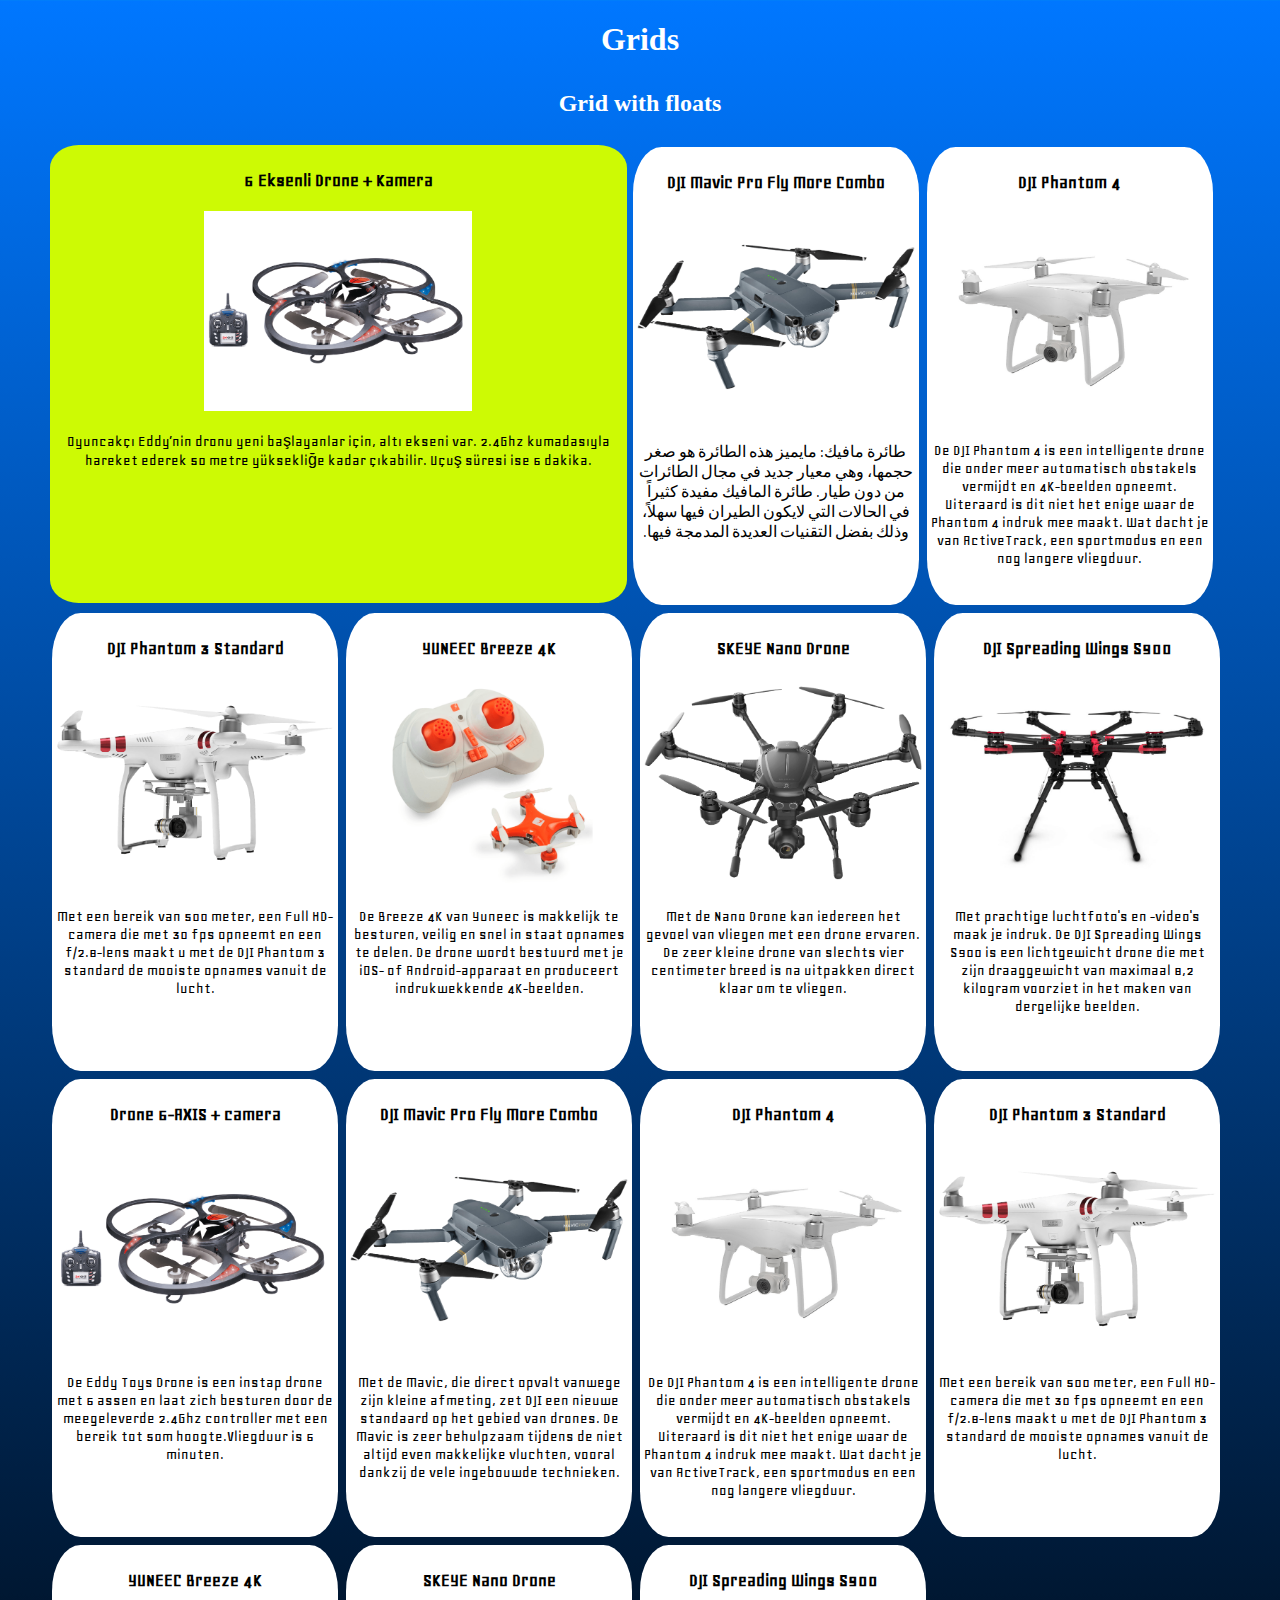
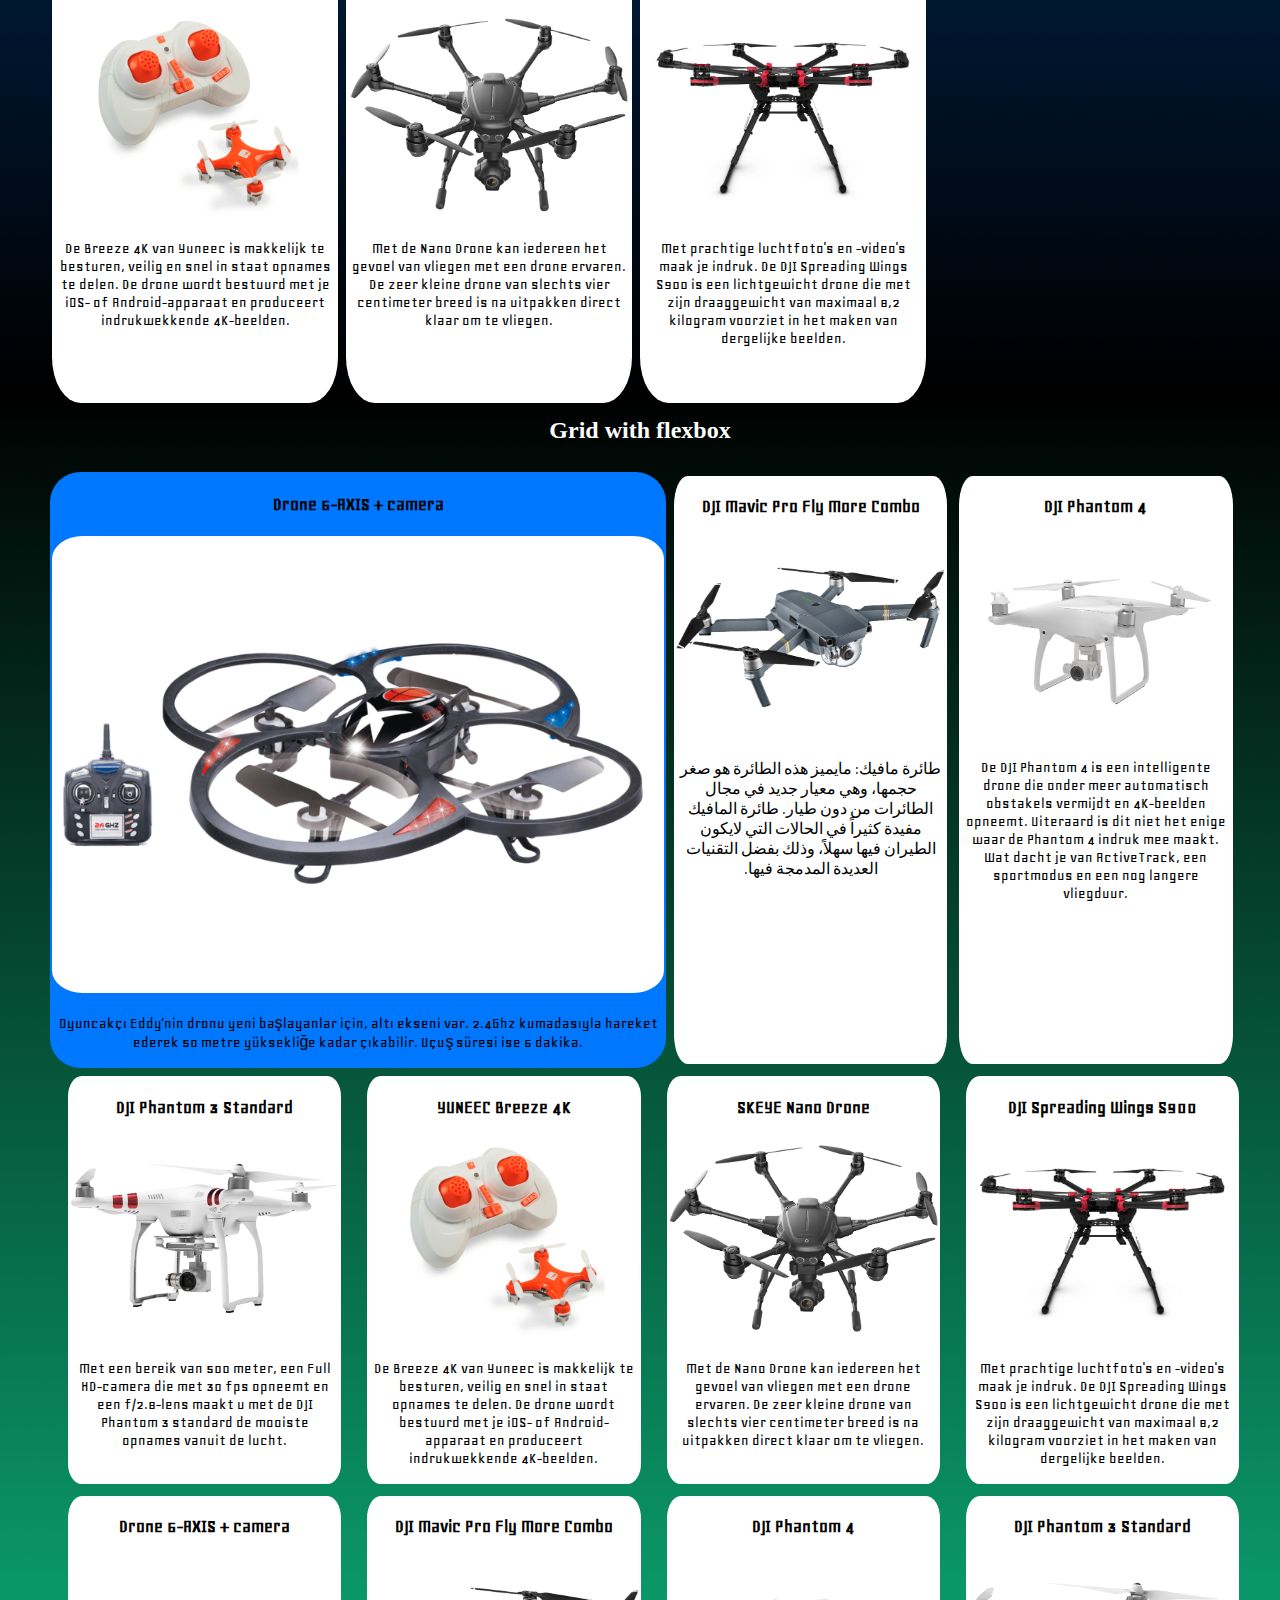
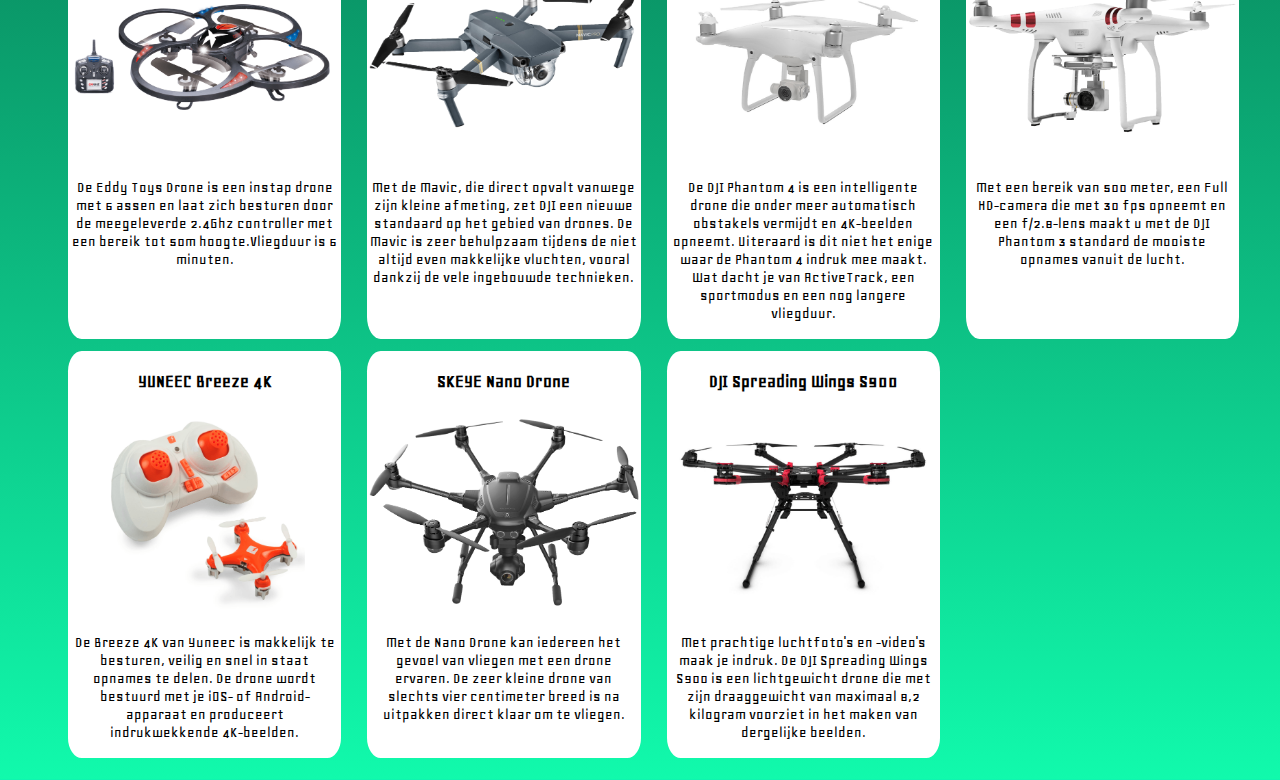
<file: week2/index.html>
<!doctype html>
<html>

<head>
    <meta charset="utf-8">
    <meta name="viewport" content="width=device-width, initial-scale=1.0">
    <title>Grids</title>
    <link href="https://fonts.googleapis.com/css?family=Baloo+Thambi|Geo&display=swap" rel="stylesheet">
    <link rel="stylesheet" href="./css/style.css">
    <link rel="stylesheet" href="./css/responsive.css">
</head>

<body>
    <header>
        <h1>Grids</h1>
    </header>
    <main>
        <section>
            <h2>Grid with floats</h2>
            <ul id="grid-floats">
                <li class="grid-item">
                    <h3>6 Eksenli Drone + Kamera</h3>
                    <img src="images/drone1.png">
                    <p>Oyuncakçı Eddy’nin dronu yeni başlayanlar için, altı ekseni var. 2.4Ghz kumadasıyla hareket
                        ederek 50 metre yüksekliğe kadar çıkabilir. Uçuş süresi ise 6 dakika.</p>
                </li>
                <li class="grid-item">
                    <h3>DJI Mavic Pro Fly More Combo</h3>
                    <img src="images/drone2.png">
                    <p dir="rtl">طائرة مافيك: مايميز هذه الطائرة هو صغر حجمها، وهي معيار جديد في مجال الطائرات من دون
                        طيار. طائرة المافيك مفيدة كثيراً في الحالات التي لايكون الطيران فيها سهلاً، وذلك بفضل التقنيات
                        العديدة المدمجة فيها.</p>
                </li>
                <li class="grid-item">
                    <h3>DJI Phantom 4</h3>
                    <img src="images/drone3.png">
                    <p>De DJI Phantom 4 is een intelligente drone die onder meer automatisch obstakels vermijdt en
                        4K-beelden opneemt. Uiteraard is dit niet het enige waar de Phantom 4 indruk mee maakt. Wat
                        dacht je van ActiveTrack, een sportmodus en een nog langere vliegduur.</p>
                </li>
                <li class="grid-item">
                    <h3>DJI Phantom 3 Standard</h3>
                    <img src="images/drone4.png">
                    <p>Met een bereik van 500 meter, een Full HD-camera die met 30 fps opneemt en een f/2.8-lens maakt u
                        met de DJI Phantom 3 standard de mooiste opnames vanuit de lucht.</p>
                </li>
                <li class="grid-item">
                    <h3>YUNEEC Breeze 4K</h3>
                    <img src="images/drone5.png">
                    <p>De Breeze 4K van Yuneec is makkelijk te besturen, veilig en snel in staat opnames te delen. De
                        drone wordt bestuurd met je iOS- of Android-apparaat en produceert indrukwekkende 4K-beelden.
                    </p>
                </li>
                <li class="grid-item">
                    <h3>SKEYE Nano Drone</h3>
                    <img src="images/drone6.png">
                    <p>Met de Nano Drone kan iedereen het gevoel van vliegen met een drone ervaren. De zeer kleine drone
                        van slechts vier centimeter breed is na uitpakken direct klaar om te vliegen.</p>
                </li>
                <li class="grid-item">
                    <h3>DJI Spreading Wings S900</h3>
                    <img src="images/drone7.png">
                    <p>Met prachtige luchtfoto's en -video's maak je indruk. De DJI Spreading Wings S900 is een
                        lichtgewicht drone die met zijn draaggewicht van maximaal 8,2 kilogram voorziet in het maken van
                        dergelijke beelden.</p>
                </li>
                <li class="grid-item">
                    <h3>Drone 6-AXIS + camera</h3>
                    <img src="images/drone1.png">
                    <p>De Eddy Toys Drone is een instap drone met 6 assen en laat zich besturen door de meegeleverde
                        2.4Ghz controller met een bereik tot 50m hoogte.Vliegduur is 6 minuten.</p>
                </li>
                <li class="grid-item">
                    <h3>DJI Mavic Pro Fly More Combo</h3>
                    <img src="images/drone2.png">
                    <p>Met de Mavic, die direct opvalt vanwege zijn kleine afmeting, zet DJI een nieuwe standaard op het
                        gebied van drones. De Mavic is zeer behulpzaam tijdens de niet altijd even makkelijke vluchten,
                        vooral dankzij de vele ingebouwde technieken.</p>
                </li>
                <li class="grid-item">
                    <h3>DJI Phantom 4</h3>
                    <img src="images/drone3.png">
                    <p>De DJI Phantom 4 is een intelligente drone die onder meer automatisch obstakels vermijdt en
                        4K-beelden opneemt. Uiteraard is dit niet het enige waar de Phantom 4 indruk mee maakt. Wat
                        dacht je van ActiveTrack, een sportmodus en een nog langere vliegduur.</p>
                </li>
                <li class="grid-item">
                    <h3>DJI Phantom 3 Standard</h3>
                    <img src="images/drone4.png">
                    <p>Met een bereik van 500 meter, een Full HD-camera die met 30 fps opneemt en een f/2.8-lens maakt u
                        met de DJI Phantom 3 standard de mooiste opnames vanuit de lucht.</p>
                </li>
                <li class="grid-item">
                    <h3>YUNEEC Breeze 4K</h3>
                    <img src="images/drone5.png">
                    <p>De Breeze 4K van Yuneec is makkelijk te besturen, veilig en snel in staat opnames te delen. De
                        drone wordt bestuurd met je iOS- of Android-apparaat en produceert indrukwekkende 4K-beelden.
                    </p>
                </li>
                <li class="grid-item">
                    <h3>SKEYE Nano Drone</h3>
                    <img src="images/drone6.png">
                    <p>Met de Nano Drone kan iedereen het gevoel van vliegen met een drone ervaren. De zeer kleine drone
                        van slechts vier centimeter breed is na uitpakken direct klaar om te vliegen.</p>
                </li>
                <li class="grid-item">
                    <h3>DJI Spreading Wings S900</h3>
                    <img src="images/drone7.png">
                    <p>Met prachtige luchtfoto's en -video's maak je indruk. De DJI Spreading Wings S900 is een
                        lichtgewicht drone die met zijn draaggewicht van maximaal 8,2 kilogram voorziet in het maken van
                        dergelijke beelden.</p>
                </li>
            </ul>
        </section>
       
        <section>
            <h2>Grid with flexbox</h2>
            <ul id="grid-flex">
                <li class="grid-item">
                    <h3>Drone 6-AXIS + camera</h3>
                    <img src="images/drone1.png">
                    <p>Oyuncakçı Eddy’nin dronu yeni başlayanlar için, altı ekseni var. 2.4Ghz kumadasıyla hareket
                        ederek 50 metre yüksekliğe kadar çıkabilir. Uçuş süresi ise 6 dakika.</p>
                </li>
                <li class="grid-item">
                    <h3>DJI Mavic Pro Fly More Combo</h3>
                    <img src="images/drone2.png">
                    <p dir="rtl">طائرة مافيك: مايميز هذه الطائرة هو صغر حجمها، وهي معيار جديد في مجال الطائرات من دون
                        طيار. طائرة المافيك مفيدة كثيراً في الحالات التي لايكون الطيران فيها سهلاً، وذلك بفضل التقنيات
                        العديدة المدمجة فيها.</p>
                </li>
                <li class="grid-item">
                    <h3>DJI Phantom 4</h3>
                    <img src="images/drone3.png">
                    <p>De DJI Phantom 4 is een intelligente drone die onder meer automatisch obstakels vermijdt en
                        4K-beelden opneemt. Uiteraard is dit niet het enige waar de Phantom 4 indruk mee maakt. Wat
                        dacht je van ActiveTrack, een sportmodus en een nog langere vliegduur.</p>
                </li>
                <li class="grid-item">
                    <h3>DJI Phantom 3 Standard</h3>
                    <img src="images/drone4.png">
                    <p>Met een bereik van 500 meter, een Full HD-camera die met 30 fps opneemt en een f/2.8-lens maakt u
                        met de DJI Phantom 3 standard de mooiste opnames vanuit de lucht.</p>
                </li>
                <li class="grid-item">
                    <h3>YUNEEC Breeze 4K</h3>
                    <img src="images/drone5.png">
                    <p>De Breeze 4K van Yuneec is makkelijk te besturen, veilig en snel in staat opnames te delen. De
                        drone wordt bestuurd met je iOS- of Android-apparaat en produceert indrukwekkende 4K-beelden.
                    </p>
                </li>
                <li class="grid-item">
                    <h3>SKEYE Nano Drone</h3>
                    <img src="images/drone6.png">
                    <p>Met de Nano Drone kan iedereen het gevoel van vliegen met een drone ervaren. De zeer kleine drone
                        van slechts vier centimeter breed is na uitpakken direct klaar om te vliegen.</p>
                </li>
                <li class="grid-item">
                    <h3>DJI Spreading Wings S900</h3>
                    <img src="images/drone7.png">
                    <p>Met prachtige luchtfoto's en -video's maak je indruk. De DJI Spreading Wings S900 is een
                        lichtgewicht drone die met zijn draaggewicht van maximaal 8,2 kilogram voorziet in het maken van
                        dergelijke beelden.</p>
                </li>
                <li class="grid-item">
                    <h3>Drone 6-AXIS + camera</h3>
                    <img src="images/drone1.png">
                    <p>De Eddy Toys Drone is een instap drone met 6 assen en laat zich besturen door de meegeleverde
                        2.4Ghz controller met een bereik tot 50m hoogte.Vliegduur is 6 minuten.</p>
                </li>
                <li class="grid-item">
                    <h3>DJI Mavic Pro Fly More Combo</h3>
                    <img src="images/drone2.png">
                    <p>Met de Mavic, die direct opvalt vanwege zijn kleine afmeting, zet DJI een nieuwe standaard op het
                        gebied van drones. De Mavic is zeer behulpzaam tijdens de niet altijd even makkelijke vluchten,
                        vooral dankzij de vele ingebouwde technieken.</p>
                </li>
                <li class="grid-item">
                    <h3>DJI Phantom 4</h3>
                    <img src="images/drone3.png">
                    <p>De DJI Phantom 4 is een intelligente drone die onder meer automatisch obstakels vermijdt en
                        4K-beelden opneemt. Uiteraard is dit niet het enige waar de Phantom 4 indruk mee maakt. Wat
                        dacht je van ActiveTrack, een sportmodus en een nog langere vliegduur.</p>
                </li>
                <li class="grid-item">
                    <h3>DJI Phantom 3 Standard</h3>
                    <img src="images/drone4.png">
                    <p>Met een bereik van 500 meter, een Full HD-camera die met 30 fps opneemt en een f/2.8-lens maakt u
                        met de DJI Phantom 3 standard de mooiste opnames vanuit de lucht.</p>
                </li>
                <li class="grid-item">
                    <h3>YUNEEC Breeze 4K</h3>
                    <img src="images/drone5.png">
                    <p>De Breeze 4K van Yuneec is makkelijk te besturen, veilig en snel in staat opnames te delen. De
                        drone wordt bestuurd met je iOS- of Android-apparaat en produceert indrukwekkende 4K-beelden.
                    </p>
                </li>
                <li class="grid-item">
                    <h3>SKEYE Nano Drone</h3>
                    <img src="images/drone6.png">
                    <p>Met de Nano Drone kan iedereen het gevoel van vliegen met een drone ervaren. De zeer kleine drone
                        van slechts vier centimeter breed is na uitpakken direct klaar om te vliegen.</p>
                </li>
                <li class="grid-item">
                    <h3>DJI Spreading Wings S900</h3>
                    <img src="images/drone7.png">
                    <p>Met prachtige luchtfoto's en -video's maak je indruk. De DJI Spreading Wings S900 is een
                        lichtgewicht drone die met zijn draaggewicht van maximaal 8,2 kilogram voorziet in het maken van
                        dergelijke beelden.</p>
                </li>
            </ul>
        </section>
    </main>
</body>

</html>
</file>
<file: week2/css/style.css>
/* general styling begins */

body {
    font-family: 'Baloo Thambi', cursive;
    background-image: linear-gradient(rgb(0, 119, 255),black,rgb(17, 250, 172));  
    color:white;
}
section {
    clear:both; 
}

h1,h2 {
    text-align:center; 
}
h1 {
    animation-name: heading;
    animation-duration: 4s;
    animation-delay:4s;
    animation-iteration-count: infinite;
}

h2 {     
    animation-name: colorChange;
    animation-duration: 5s;
    animation-delay:4s;
    animation-iteration-count: infinite; 
    padding:10px 0 10px 0;
    margin:10px 0 10px 0;
}
/* general styling ends */

/* styling begins of float */
#grid-floats {
    width:100%;
    font-family: 'Geo', sans-serif;
}
#grid-floats .grid-item {
    float:left;
  /*  width:22%;*/
    background-color:white;
    color:black;
    font-family: 'Geo', sans-serif;
  /*  padding: 4px;
    margin: 4px;*/
    border-radius: 10%;
    list-style-type:none;
    height:450px;
 }
 /* mouse over color change */
 #grid-floats .grid-item:hover {    
    background-color: rgb(107, 247, 200);
 }
#grid-floats .grid-item img {
    max-width:100%;
    height: auto;
    border-radius:5%;
    overflow: hidden;
}
#grid-floats .grid-item h3, p{
    text-align:center;
    overflow:hidden;
}
#grid-floats .grid-item h3 {
    padding:2px;
}
/* style 1st item of list */ 
#grid-floats .grid-item:first-child{
    background-color:rgb(205, 250, 4);
    height:450px;
    border-radius:5%;
}
/* mouse over of 1st item in list */
#grid-floats .grid-item:first-child:hover,
#grid-floats .grid-item:nth-child(2):hover{    
    background-color: rgb(107, 247, 200);
}
#grid-floats .grid-item:first-child img{
    width:auto;
    height:200px;
    padding:0 150px;
}
#grid-floats .grid-item:first-child h3 {
    text-align:center;
}

/* styling ends of float*/
/* styling begins of flex*/
#grid-flex {
    display:flex;
    flex-wrap: wrap;
    list-style-type: none;
    font-family: 'Geo', sans-serif;
}
#grid-flex .grid-item {
   /* width:22%;
    margin:6px;
    padding:0 2px;*/
    background-color:white;
    color:black;  
    border-radius:5%;
}
#grid-flex .grid-item img {
    max-width:100%;
    height: auto;
    border-radius:5%;
    overflow: hidden;
}
#grid-flex .grid-item h3 {
    text-align:center;
    /*
    padding:2px;*/
    padding:0.5%;
}
/* color scheme of 1st item in list */
#grid-flex .grid-item:first-child {
    background-color:rgb(0, 119, 255);
}
/* mouse over color change */
#grid-flex .grid-item:hover {
    background-color:rgb(6, 226, 241);
}
/* mouse over of 1st item in list */
#grid-flex .grid-item:first-child:hover {    
    background-color: rgb(6, 226, 241);
}

/* styling ends of flex */
/* keyframes animation */
@keyframes heading {
    from {color: yellow;}
    to {color: black;}
    
  }
  @keyframes colorChange {
    from {background-color: blue;}
    to {background-color: yellow;}
    
  }
</file>
<file: week2/css/responsive.css>
/* for mobile phones */
@media only screen and (min-width: 320px) and (max-width: 767px) {
    
    #grid-flex .grid-item {
        width:48%;        
        margin: 4px;
    }
    #grid-flex .grid-item:first-child {
        width:100%;
        margin: 2px 4px;
    }
    #grid-floats .grid-item {
        width:45%;
        padding: 2px;
        margin: 2px;
    }
    #grid-floats .grid-item:first-child {
        width:90%;
        margin: 2px;
    }
}

/* for tablet screens */
@media only screen and (min-width : 768px) and (max-width : 990px) {
    #grid-flex .grid-item {
        width:30%;
        margin: 2px 2px;
    } 
    /* styling first and second child for grid-flex */  
    #grid-flex .grid-item:first-child,
    #grid-flex .grid-item:nth-child(2) {
        width:45%;
        margin: 2px 2px;   
        background-color:rgb(0, 119, 255); 
    }
/* styling image in first  and second child of grid-floats */ 
    #grid-flex .grid-item:first-child:hover,
    #grid-flex .grid-item:nth-child(2):hover {
        background-color: rgb(6, 226, 241);
    }  
    
    #grid-floats .grid-item {
        width:30%;
        margin: 2px 2px;
    }
    /*styling for 1st and 2nd item for grid-floats */
    #grid-floats .grid-item:first-child,
    #grid-floats .grid-item:nth-child(2) {
       width:45%;
       margin: 2px 2px;
       background-color:rgb(205, 250, 4);
   }
   /* styling image in first  and second child of grid-floats */ 
   #grid-floats .grid-item:first-child img,
   #grid-floats .grid-item:nth-child(2) img {
    max-width:100%;
    height: auto;
    border-radius:5%;
    overflow: hidden;
    margin-left:0;
    padding-left:0;
   } 
}
/* for laptop screens */
@media only screen and (min-width : 991px) {
    #grid-flex .grid-item {
        width:22%;
        margin:6px;
        padding:0 2px;
    }   
    #grid-flex .grid-item:first-child  {
        width:50%;;
        margin: 2px 2px;
    }
    /* style 1st item of the list */
    #grid-flex .grid-item:first-child {
        width:50%;
    }
    /* align rows from 2nd row onwards */
    #grid-flex .grid-item:nth-child(n+4) {
        margin-left:20px;
    }
    /* styling floats */
    #grid-floats .grid-item {
        width:22%;
        padding: 4px;
        margin: 4px;
    }
    #grid-floats .grid-item:first-child {
       width:45%;
       margin: 2px 2px;
   }

}
</file>
